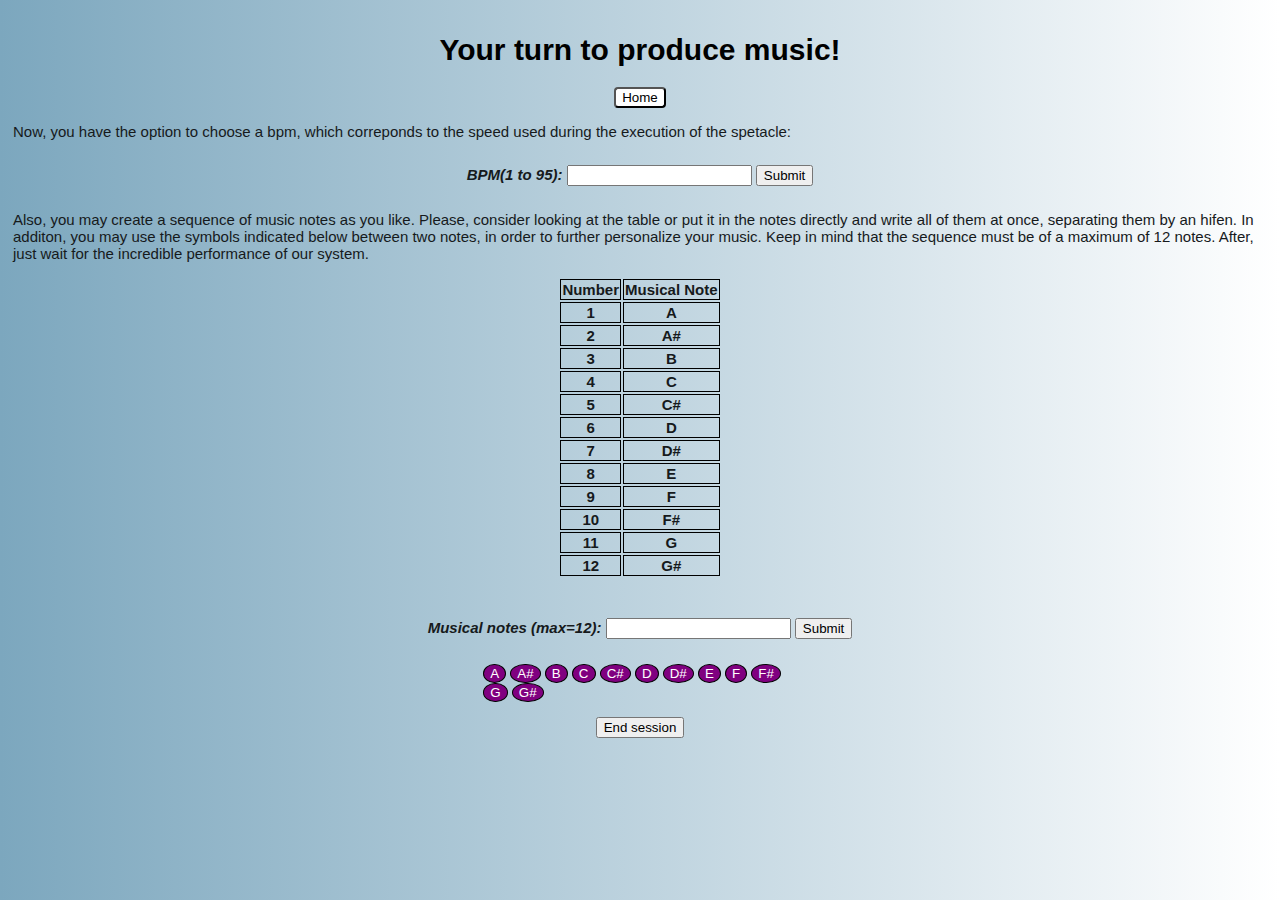
<file: data.html>
<!DOCTYPE html>
<html lang="en">
  <head>
    <meta charset="UTF-8" />
    <meta name="viewport" content="width=device-width, initial-scale=1.0" />
    <meta http-equiv="X-UA-Compatible" content="ie=edge" />
    <title>User interface</title>
    <link rel="stylesheet" type="text/css" href="styledata.css" />
    <link rel="icon" type="image/png" href="Images/User-interface.png" />
    <script>
      let cond = false;
      let k = 0;
      let clicks = 0;
      let check = 1;

      const submitBpm = function () {
        const min = 1;
        const max = 95;
        if (bpm.value < min || bpm.value > max) {
          alert('Impossible input. Please try again!');
          return;
        }
        if (check == 0) {
    alert(
      'Sorry! It is not possible to send multiple bpm without specifying the musical sequence.'
    );
        return;
        }
        cond = true;
        check = 0;
      };

      const submitNotes = function () {
        let newNotes = [...notes.value.split('-')];
        let notemax = 12;

        const possibleChoices = [
          '1',
          '2',
          '3',
          '4',
          '5',
          '6',
          '7',
          '8',
          '9',
          '10',
          '11',
          '12',
          'A',
          'A#',
          'B',
          'C',
          'C#',
          'D',
          'D#',
          'E',
          'F',
          'F#',
          'G',
          'G#',
        ];

        if(!cond){
          alert('You should especify the BPM before launching the sequence!');
          return;
        }

        const checkNotes = notes.value;
        for (j in checkNotes){
            if (checkNotes[j] === '-'){
              k++;
            }
          }
          console.log(k);

        for (i in newNotes) {
          if (!possibleChoices.includes(newNotes[i].toUpperCase())) {
            if(newNotes.length > 1){
              if (k!=newNotes.length-1){
                alert('Please write with the correct parameter = "-"');
              }
            }
            if(newNotes[i] < 1 || newNotes[i] > 12){
              alert('Impossible input. Please try again!');
              break;
            }
            else if (!k){
              alert('Please write with the correct parameter = "-"');
            }
            return;
          }
        }

        if (newNotes.length > notemax) {
          alert(`Please write up to a ${notemax} note sequence!`);
          return;
        }

        clicks++;
        check = 1;
      };

      const programmEnd = function(){
        const stringToHTML = function(str) {
          const dom = document.createElement('div');
          dom.innerHTML = str;
          return dom;
        };
        if(clicks == 0){
          alert('Please, fill the forms before ending the session!')
          return;
        }
        if(cond){
          const htmlElement = stringToHTML(`<div class="div_submit"><h1 class="title_submit">Thank you for using our site!</h1><h3 class="title_submit">You submitted ${clicks} ${clicks==1 ? 'time' : 'times'}.<h3><p class="text_submit">###Centrale Boule###</p></div> <div class="divEnd">
      <button id="btnView" onclick="viewSummary()">View summary</button>
    </div>`);
          document.body.appendChild(htmlElement);
        }
      }

      const viewSummary = function(){
        location.href='summary.html';
      }

      const sendNote = function(Note){
        const dataToSend = JSON.stringify(Note);
        let dataReceived = '';

        fetch('127.0.0.1:8080', {
          credentials: 'include',
          mode: 'cors',
          method: 'POST',
          headers: { 'Content-Type': 'application/json' },
          body: dataToSend,
        })
          .then(resp => {
            if (resp.status === 200) {
              return resp.json();
            } else {
              console.log(`Status:${resp.status}`);
              return Promise.reject('server');
            }
          })

          .then(dataJson => {
            dataReceived = JSON.parse(dataJson);
          })

          .catch(err => {
            if (err === 'server') {
              return console.log(err);
            }
          });
        }

    </script>
  </head>
  <body>
    <h1 class="title">Your turn to produce music!</h1>
    <div>
      <button id="btnIndex">Home</button>
      <p class="text">
        Now, you have the option to choose a bpm, which correponds to the speed
        used during the execution of the spetacle:
      </p>
      <div class="input">
        <label for="bpm">BPM(1 to 95):</label>
        <input type="number" id="bpm" name="bpm" />
        <button id="btnBpm" onclick="submitBpm()">Submit</button>
      </div>
      <p class="text">
        Also, you may create a sequence of music notes as you like. Please,
        consider looking at the table or put it in the notes directly and write
        all of them at once, separating them by an hifen. In additon, you may
        use the symbols indicated below between two notes, in order to further
        personalize your music. Keep in mind that the sequence must be of a
        maximum of 12 notes. After, just wait for the incredible performance of
        our system.
      </p>
      <div class="tables">
        <table id="tableNotes">
          <tr>
            <th>Number</th>
            <th>Musical Note</th>
          </tr>
          <tr>
            <th>1</th>
            <th>A</th>
          </tr>
          <tr>
            <th>2</th>
            <th>A#</th>
          </tr>
          <tr>
            <th>3</th>
            <th>B</th>
          </tr>
          <tr>
            <th>4</th>
            <th>C</th>
          </tr>
          <tr>
            <th>5</th>
            <th>C#</th>
          </tr>
          <tr>
            <th>6</th>
            <th>D</th>
          </tr>
          <tr>
            <th>7</th>
            <th>D#</th>
          </tr>
          <tr>
            <th>8</th>
            <th>E</th>
          </tr>
          <tr>
            <th>9</th>
            <th>F</th>
          </tr>
          <tr>
            <th>10</th>
            <th>F#</th>
          </tr>
          <tr>
            <th>11</th>
            <th>G</th>
          </tr>
          <tr>
            <th>12</th>
            <th>G#</th>
          </tr>
        </table>
       
      <div class="input">
        <label for="notes">Musical notes (max=12):</label>
        <input type="text" id="notes" name="notes" />
        <button id="btnNotes" onclick="submitNotes()">Submit</button>
      </div>
    </div>

    <div class="button">
      <button class="btNote" id="btn1" onclick="sendNote('A')">A</button>
      <button class="btNote" id="btn2" onclick="sendNote('A#')">A#</button>
      <button class="btNote" id="btn3" onclick="sendNote('B')">B</button>
      <button class="btNote" id="btn4" onclick="sendNote('C')">C</button>
      <button class="btNote" id="btn5" onclick="sendNote('C#')">C#</button>
      <button class="btNote" id="btn6" onclick="sendNote('D')">D</button>
      <button class="btNote" id="btn7" onclick="sendNote('D#')">D#</button>
      <button class="btNote" id="btn8" onclick="sendNote('E')">E</button>
      <button class="btNote" id="btn9" onclick="sendNote('F')">F</button>
      <button class="btNote" id="btn10" onclick="sendNote('F#')">F#</button>
      <button class="btNote" id="btn11" onclick="sendNote('G')">G</button>
      <button class="btNote" id="btn12" onclick="sendNote('G#')">G#</button>
    </div>

    <div class="divEnd">
      <button id="btnEnd" onclick="programmEnd()">End session</button>
    </div>

    <script src="script.js" type="module"></script>
    <script src="jquery.js"></script>
  </body>
</html>
</file>
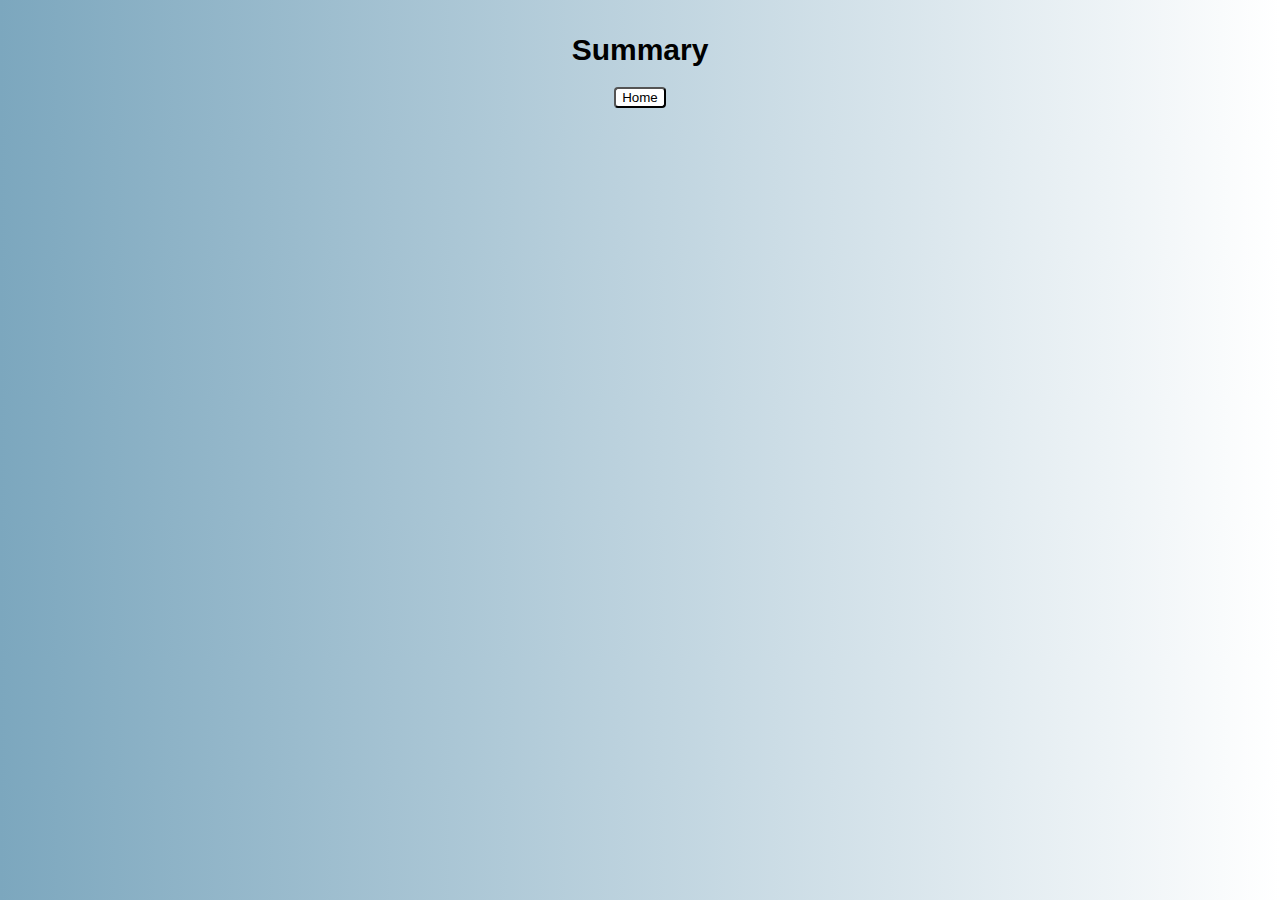
<file: summary.html>
<!DOCTYPE html>
<html lang="en">
  <head>
    <meta charset="UTF-8" />
    <meta name="viewport" content="width=device-width, initial-scale=1.0" />
    <title>Summary</title>
    <link rel="stylesheet" type="text/css" href="stylesummary.css" />
    <link rel="icon" type="image/jpg" href="Summary.jpg" />
  </head>
  <body>
    <h1 class="title">Summary</h1>
    <button id="btnIndex" onclick="location.href='index.html'">Home</button>
    <script>
      const stringToHTML = function (str) {
        const dom = document.createElement('div');
        dom.innerHTML = str;
        return dom;
      };

      const bpmValues = localStorage.getItem('bpmValues');
      const musicalSequence = localStorage.getItem('musicalSequence');

      let bpmNew = [];
      let musicNew = [];
      let j = 1;
      let k = 1;
      let w = 0;

      bpmNew = bpmValues.replaceAll('"', '');

      const bpmFinal = bpmNew.split(',');

      for (i in bpmFinal) {
        if (bpmFinal[i] == '') {
          bpmFinal[i] = 'Undefined due to alert';
        }
      }

      for (j = 0; j < musicalSequence.length; j++) {
        j += 5;
        if (!j % 5) {
          musicNew[j / 5] = musicalSequence[j];
        } else {
          musicNew[(j - (j % 5)) / 5] = musicalSequence[j];
        }
        if (
          musicalSequence[j + 4] == '"' &&
          musicalSequence[j + 5] == ',' &&
          musicalSequence[j + 6] == '"'
        ) {
          j += 4;
        }
      }

      const musicNewString = musicNew.join('');

      const musicFinal = musicNewString.split('');

      const html = stringToHTML(
        `<p class="report">After all your submissions, you have typed:</p><p class="title">Bpm:</p><p class="text">${bpmFinal}</p><p class="title">Musical Sequences:</p><p class="text">${musicFinal}</p>`
      );
      document.body.appendChild(html);
    </script>
    <script src="script.js" type="module"></script>
  </body>
</html>
</file>
<file: styledata.css>
body {
  font-family: 'Lucida Sans', 'Lucida Sans Regular', 'Lucida Grande',
    'Lucida Sans Unicode', Geneva, Verdana, sans-serif;
  font-size: 15px;
  padding: 5px;
  background: linear-gradient(90deg, rgb(124, 167, 190), white);
  color: rgb(22, 26, 28);
}

.button {
  padding: 15px;
  margin: auto;
  width: 25%;
}

#btnIndex {
  color: black;
  display: block;
  margin: auto;
  border-radius: 4px;
  background-color: white;
  transition: color, background, font-size 0.5s ease-in-out;
  margin-bottom: 10px;
}

#btnIndex:hover {
  color: white;
  background: linear-gradient(45deg, dodgerblue, black);
  filter: brightness(0.8);
  cursor: pointer;
  font-size: 105%;
}

#btnBpm,
#btnNotes {
  transition: background, color 0.5s ease-in-out;
}

#btnBpm:hover,
#btnNotes:hover {
  background: black;
  color: white;
  cursor: pointer;
}

.btNote {
  display: inline;
  border-radius: 50%;
  border: 1px solid black;
  color: white;
  font: bold;
  background-color: purple;
}

.btNote:hover {
  cursor: pointer;
}

.title,
.title_submit {
  font-family: Verdana, Geneva, Tahoma, sans-serif;
  font-weight: bold;
  text-align: center;
  color: black;
}

.input {
  text-align: center;
  padding: 10px;
  font-style: italic;
  font-weight: bolder;
}

#bpm,
#notes {
  text-align: center;
}

.text {
  text-justify: inter-word;
}

.text_submit {
  text-align: center;
  color: red;
}

.title_submit {
  color: white;
}

.div_submit {
  display: block;
  margin: auto;
  width: auto;
  background-color: black;
  border-radius: 10%;
  transition: background-color 0.5s ease-in-out;
}

.tables {
  display: block;
  margin-left: auto;
  margin-right: auto;
  width: fit-content;
}

#tableNotes {
  position: relative;
  margin-left: auto;
  margin-right: auto;
  margin-bottom: 30px;
  table-layout: fixed;
}

th,
tr {
  border: 1px solid black;
}

.divEnd {
  display: block;
  margin: auto;
  text-align: center;
  padding-bottom: 5px;
}

#btnEnd,
#btnView {
  transition: background-color, color 0.5s ease-in-out;
}

#btnEnd:hover,
#btnView:hover {
  background-color: black;
  color: white;
  cursor: pointer;
}
</file>
<file: stylesummary.css>
body {
  font-family: 'Lucida Sans', 'Lucida Sans Regular', 'Lucida Grande',
    'Lucida Sans Unicode', Geneva, Verdana, sans-serif;
  font-size: 15px;
  padding: 5px;
  background: linear-gradient(90deg, rgb(124, 167, 190), white);
  color: rgb(22, 26, 28);
}

.title {
  font-family: Verdana, Geneva, Tahoma, sans-serif;
  font-weight: bold;
  text-align: center;
  color: black;
}

.report {
  font-family: Verdana, Geneva, Tahoma, sans-serif;
  font-weight: bold;
  color: black;
  padding-top: 10px;
  padding-bottom: 30px;
}

.text {
  text-justify: inter-word;
  text-align: center;
  color: red;
  padding-bottom: 50px;
}

#btnIndex {
  color: black;
  display: block;
  margin: auto;
  border-radius: 4px;
  background-color: white;
  transition: color, background, font-size 0.5s ease-in-out;
  margin-bottom: 10px;
}

#btnIndex:hover {
  color: white;
  background: linear-gradient(45deg, dodgerblue, black);
  filter: brightness(0.8);
  cursor: pointer;
  font-size: 105%;
}
</file>
